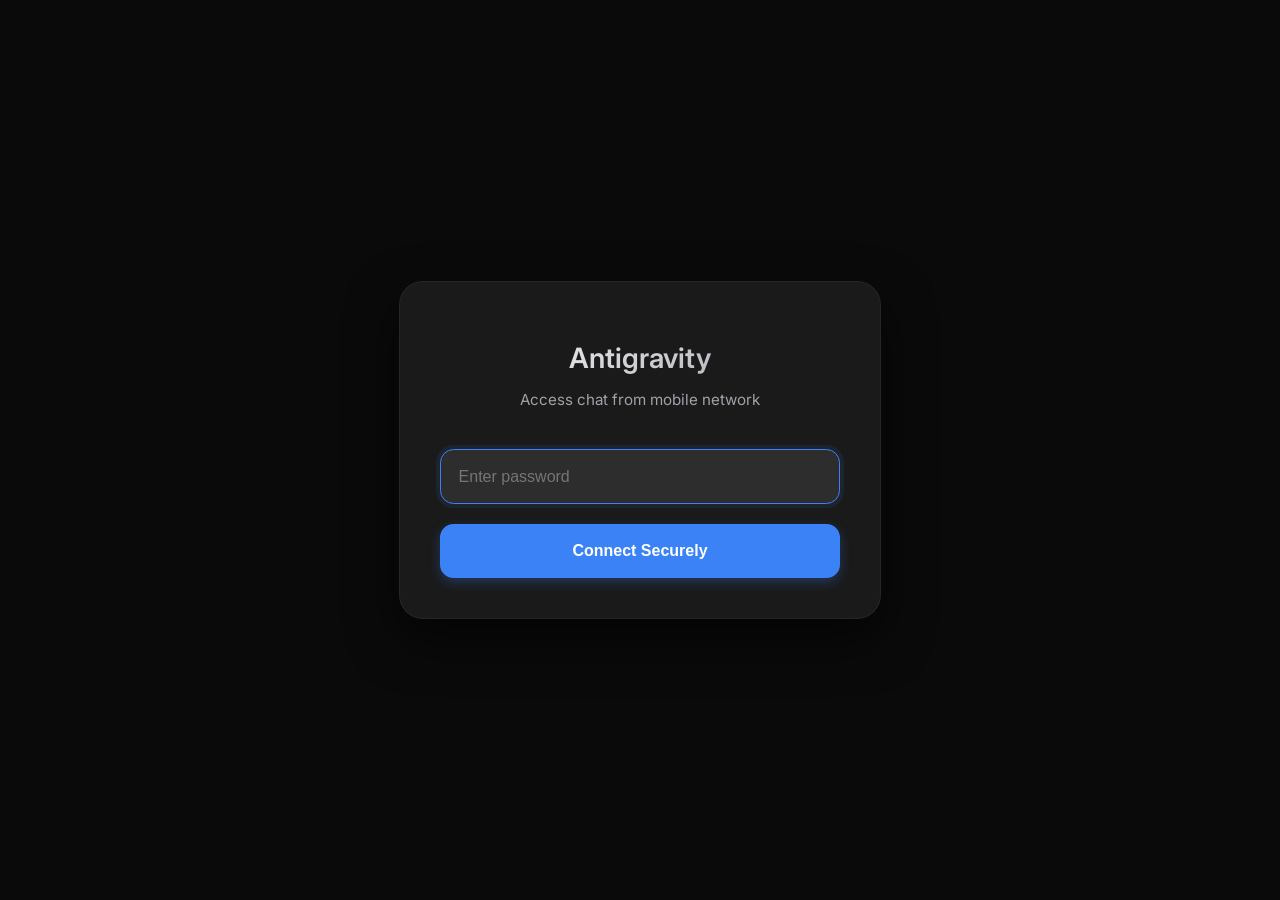
<file: public/login.html>
<!doctype html>
<html lang="en">
  <head>
    <meta charset="UTF-8" />
    <meta
      name="viewport"
      content="width=device-width, initial-scale=1.0, maximum-scale=1.0, user-scalable=no"
    />
    <title>Login - Antigravity Phone Connect</title>
    <link rel="preconnect" href="https://fonts.googleapis.com" />
    <link rel="preconnect" href="https://fonts.gstatic.com" crossorigin />
    <link
      href="https://fonts.googleapis.com/css2?family=Inter:wght@400;600&display=swap"
      rel="stylesheet"
    />
    <style>
      :root {
        --bg: #0a0a0a;
        --surface: #1a1a1a;
        --primary: #3b82f6;
        --text: #ffffff;
        --text-muted: #a1a1aa;
      }

      body {
        margin: 0;
        padding: 0;
        background: var(--bg);
        color: var(--text);
        font-family: "Inter", sans-serif;
        display: flex;
        align-items: center;
        justify-content: center;
        height: 100vh;
        overflow: hidden;
      }

      .login-card {
        background: var(--surface);
        padding: 2.5rem;
        border-radius: 1.5rem;
        box-shadow: 0 20px 50px rgba(0, 0, 0, 0.6);
        width: 90%;
        max-width: 400px;
        text-align: center;
        border: 1px solid rgba(255, 255, 255, 0.05);
        animation: slideUp 0.6s cubic-bezier(0.16, 1, 0.3, 1);
      }

      @keyframes slideUp {
        from {
          opacity: 0;
          transform: translateY(20px);
        }

        to {
          opacity: 1;
          transform: translateY(0);
        }
      }

      h1 {
        font-size: 1.75rem;
        margin-bottom: 0.5rem;
        background: linear-gradient(135deg, #fff 0%, #a1a1aa 100%);
        -webkit-background-clip: text;
        background-clip: text;
        -webkit-text-fill-color: transparent;
        font-weight: 600;
      }

      p {
        color: var(--text-muted);
        font-size: 0.95rem;
        margin-bottom: 2.5rem;
      }

      .input-group {
        position: relative;
        margin-bottom: 1.25rem;
      }

      input {
        width: 100%;
        padding: 1.1rem;
        background: #262626;
        border: 1px solid #333;
        border-radius: 0.85rem;
        color: #fff;
        box-sizing: border-box;
        outline: none;
        transition: all 0.3s;
        font-size: 1rem;
      }

      input:focus {
        border-color: var(--primary);
        background: #2d2d2d;
        box-shadow: 0 0 0 4px rgba(59, 130, 246, 0.1);
      }

      button {
        width: 100%;
        padding: 1.1rem;
        background: var(--primary);
        color: #fff;
        border: none;
        border-radius: 0.85rem;
        font-weight: 600;
        cursor: pointer;
        transition: all 0.3s;
        font-size: 1rem;
        box-shadow: 0 4px 12px rgba(59, 130, 246, 0.3);
      }

      button:hover {
        transform: translateY(-2px);
        box-shadow: 0 6px 16px rgba(59, 130, 246, 0.4);
      }

      button:active {
        transform: translateY(0);
      }

      .error {
        color: #ef4444;
        font-size: 0.9rem;
        margin-top: 1.25rem;
        display: none;
        padding: 0.75rem;
        background: rgba(239, 68, 68, 0.1);
        border-radius: 0.5rem;
      }
    </style>
  </head>

  <body>
    <div class="login-card">
      <h1>Antigravity</h1>
      <p>Access chat from mobile network</p>
      <div class="input-group">
        <input
          type="password"
          id="password"
          placeholder="Enter password"
          autofocus
        />
      </div>
      <button id="loginBtn">Connect Securely</button>
      <div class="error" id="error">Invalid password. Please try again.</div>
    </div>
    <script>
      const btn = document.getElementById("loginBtn");
      const input = document.getElementById("password");
      const error = document.getElementById("error");

      async function doLogin() {
        const password = input.value;
        if (!password) return;

        btn.disabled = true;
        btn.textContent = "Verifying...";
        error.style.display = "none";

        try {
          const res = await fetch("/login", {
            method: "POST",
            headers: { "Content-Type": "application/json" },
            body: JSON.stringify({ password }),
          });

          if (res.ok) {
            console.log("✅ Login successful, storing passcode");
            localStorage.setItem("ag_passcode", password);
            window.location.href = "/";
          } else {
            error.style.display = "block";
            btn.disabled = false;
            btn.textContent = "Connect Securely";
          }
        } catch (e) {
          error.textContent = "Connection failed. Is the server running?";
          error.style.display = "block";
          btn.disabled = false;
          btn.textContent = "Connect Securely";
        }
      }

      btn.onclick = doLogin;
      input.onkeypress = (e) => {
        if (e.key === "Enter") doLogin();
      };
    </script>
  </body>
</html>
</file>
